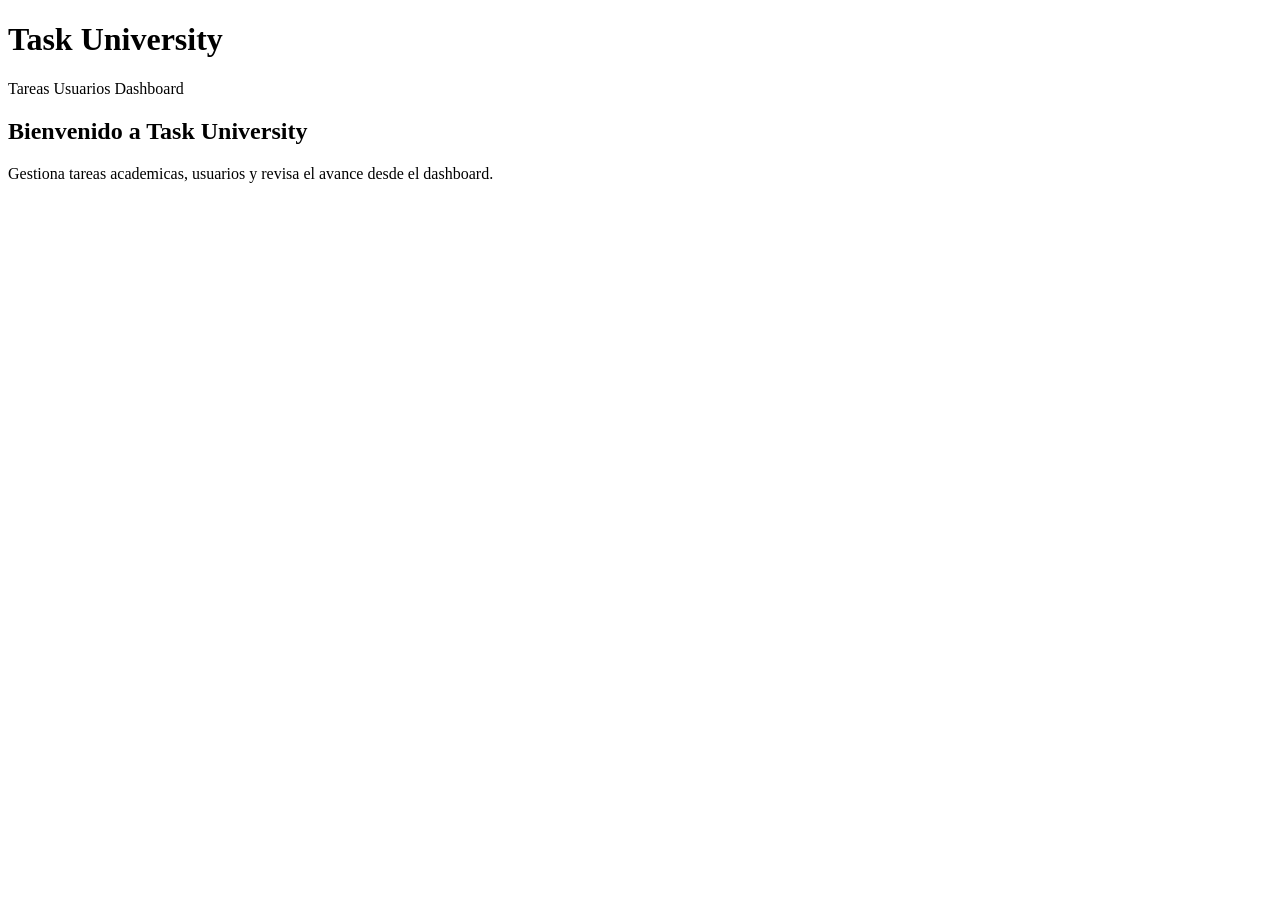
<file: src/main/resources/templates/index.html>
<!DOCTYPE html>
<html lang="es" xmlns:th="http://www.thymeleaf.org">
<head>
    <meta charset="UTF-8">
    <title>Task University</title>
    <link rel="stylesheet" th:href="@{/css/styles.css}">
</head>
<body>
<header>
    <h1>Task University</h1>
    <nav>
        <a th:href="@{/tareas}">Tareas</a>
        <a th:href="@{/usuarios}">Usuarios</a>
        <a th:href="@{/dashboard}">Dashboard</a>
    </nav>
</header>
<main>
    <div class="tarjeta">
        <h2>Bienvenido a Task University</h2>
        <p>Gestiona tareas academicas, usuarios y revisa el avance desde el dashboard.</p>
    </div>
</main>
</body>
</html>
</file>
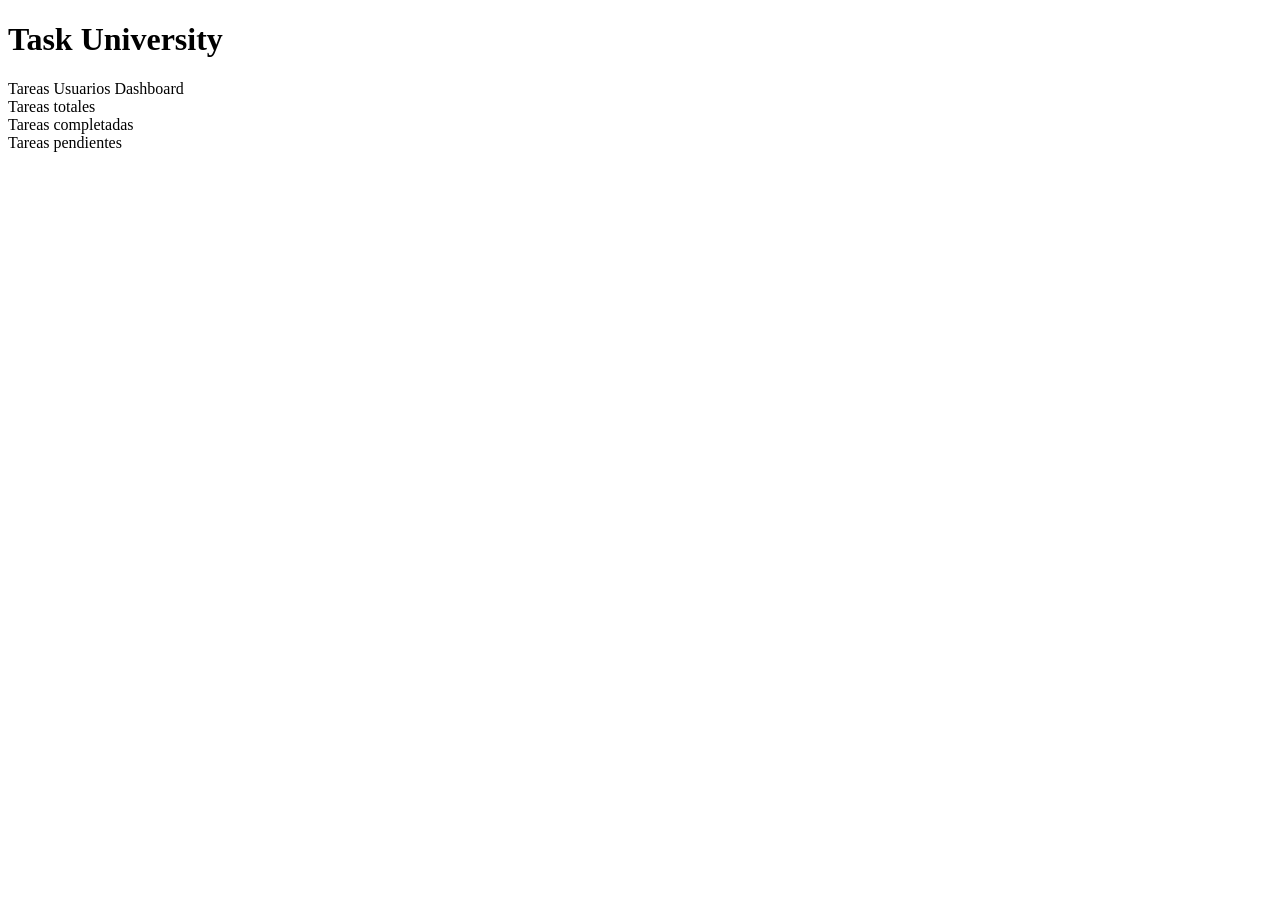
<file: src/main/resources/templates/dashboard/dashboard.html>
<!DOCTYPE html>
<html lang="es" xmlns:th="http://www.thymeleaf.org">
<head>
    <meta charset="UTF-8">
    <title>Dashboard - Task University</title>
    <link rel="stylesheet" th:href="@{/css/styles.css}">
</head>
<body>
<header>
    <h1>Task University</h1>
    <nav>
        <a th:href="@{/tareas}">Tareas</a>
        <a th:href="@{/usuarios}">Usuarios</a>
        <a th:href="@{/dashboard}">Dashboard</a>
    </nav>
</header>
<main>
    <div class="resumen-dashboard">
        <div class="tarjeta">
            <div class="numero" th:text="${totalTareas}"></div>
            <div>Tareas totales</div>
        </div>
        <div class="tarjeta">
            <div class="numero" th:text="${tareasCompletadas}"></div>
            <div>Tareas completadas</div>
        </div>
        <div class="tarjeta">
            <div class="numero" th:text="${tareasPendientes}"></div>
            <div>Tareas pendientes</div>
        </div>
    </div>
</main>
</body>
</html>
</file>
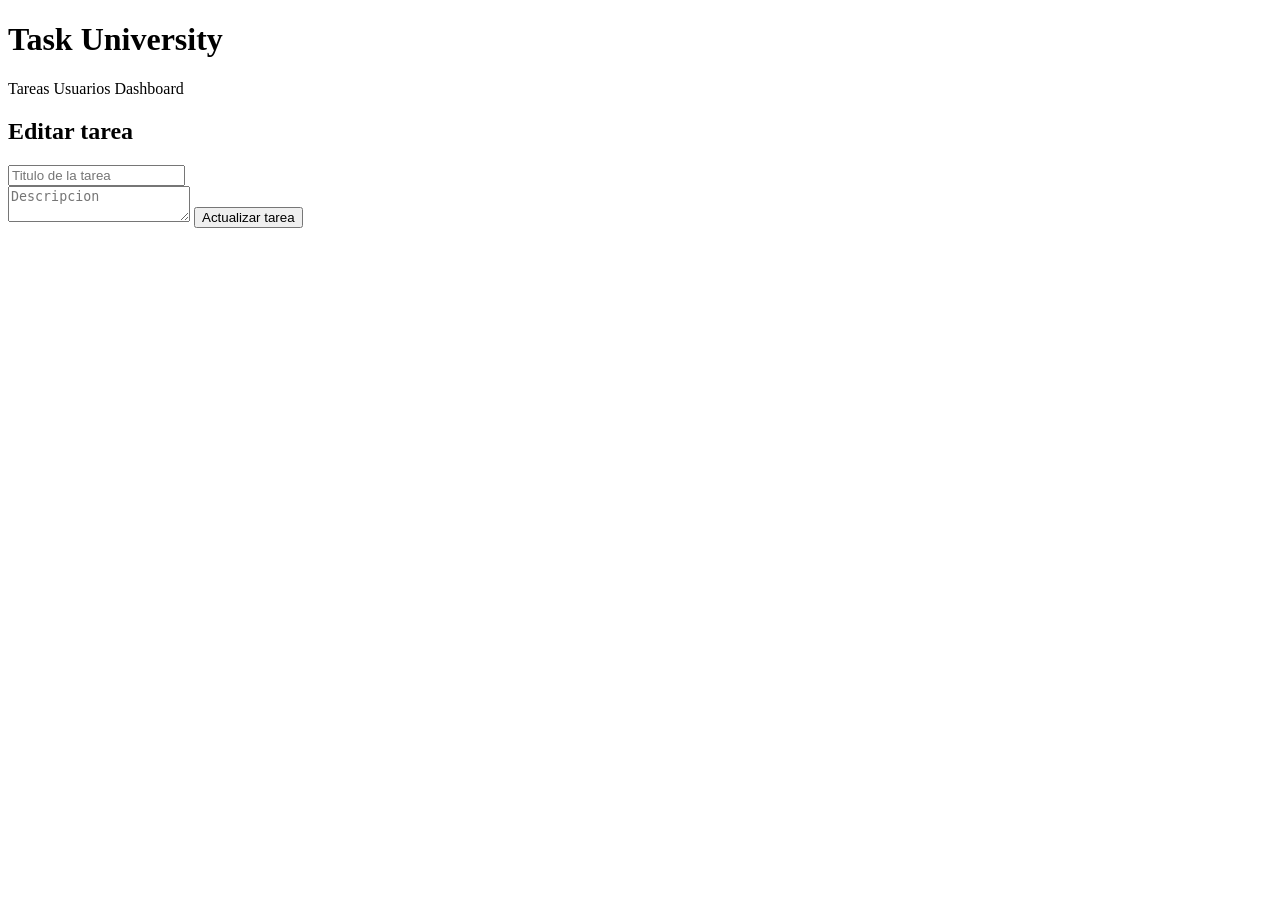
<file: src/main/resources/templates/tareas/formulario.html>
<!DOCTYPE html>
<html lang="es" xmlns:th="http://www.thymeleaf.org">
<head>
    <meta charset="UTF-8">
    <title>Editar tarea - Task University</title>
    <link rel="stylesheet" th:href="@{/css/styles.css}">
</head>
<body>
<header>
    <h1>Task University</h1>
    <nav>
        <a th:href="@{/tareas}">Tareas</a>
        <a th:href="@{/usuarios}">Usuarios</a>
        <a th:href="@{/dashboard}">Dashboard</a>
    </nav>
</header>
<main>
    <div class="tarjeta">
        <h2>Editar tarea</h2>
        <form th:action="@{/tareas/editar/{id}(id=${tarea.id})}" th:object="${tarea}" method="post">
            <div>
                <input type="text" th:field="*{titulo}" placeholder="Titulo de la tarea">
                <span class="error" th:if="${#fields.hasErrors('titulo')}" th:errors="*{titulo}"></span>
            </div>
            <textarea th:field="*{descripcion}" placeholder="Descripcion"></textarea>
            <button type="submit">Actualizar tarea</button>
        </form>
    </div>
</main>
</body>
</html>
</file>
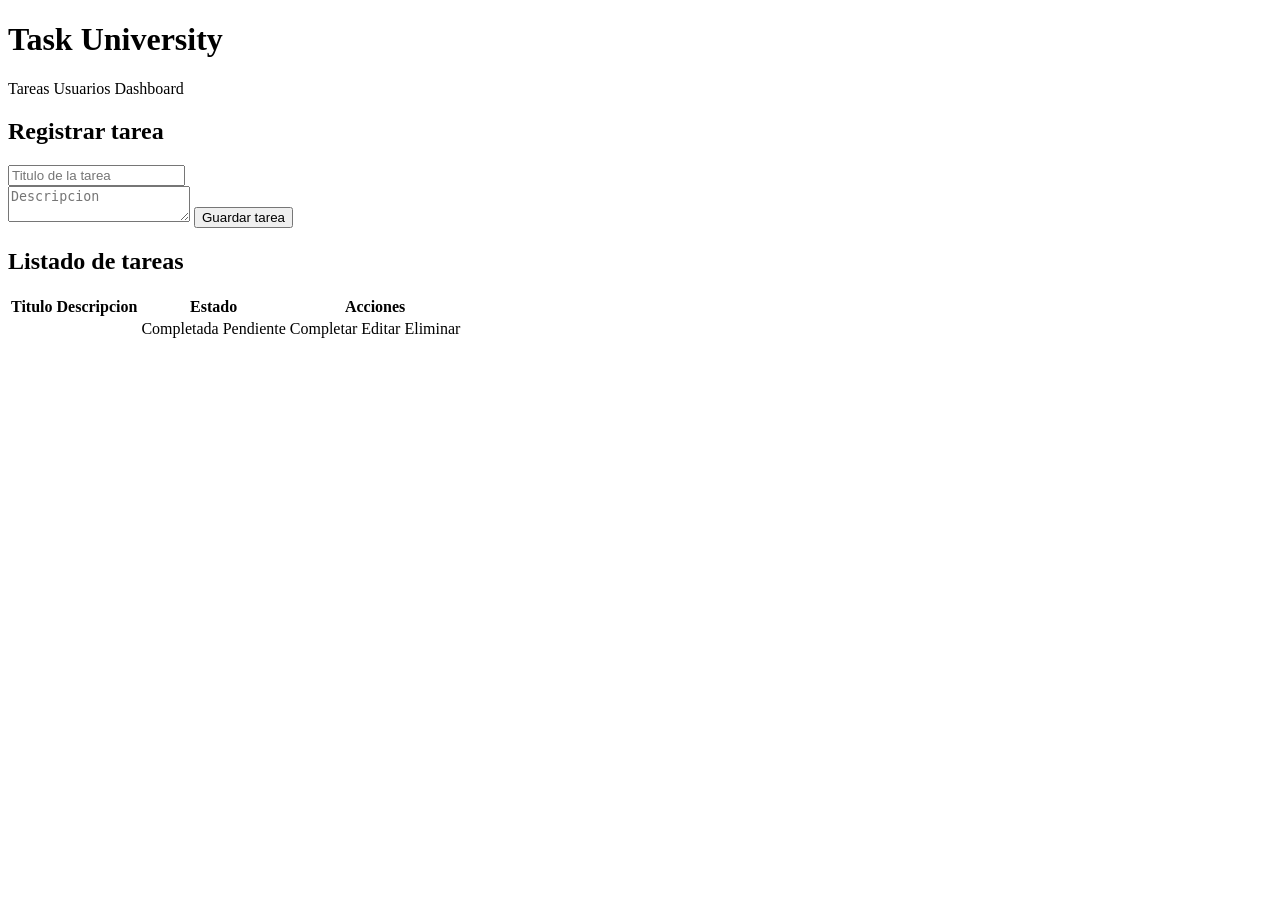
<file: src/main/resources/templates/tareas/lista.html>
<!DOCTYPE html>
<html lang="es" xmlns:th="http://www.thymeleaf.org">
<head>
    <meta charset="UTF-8">
    <title>Tareas - Task University</title>
    <link rel="stylesheet" th:href="@{/css/styles.css}">
</head>
<body>
<header>
    <h1>Task University</h1>
    <nav>
        <a th:href="@{/tareas}">Tareas</a>
        <a th:href="@{/usuarios}">Usuarios</a>
        <a th:href="@{/dashboard}">Dashboard</a>
    </nav>
</header>
<main>
    <div class="tarjeta">
        <h2>Registrar tarea</h2>
        <form th:action="@{/tareas}" th:object="${tarea}" method="post">
            <div>
                <input type="text" th:field="*{titulo}" placeholder="Titulo de la tarea">
                <span class="error" th:if="${#fields.hasErrors('titulo')}" th:errors="*{titulo}"></span>
            </div>
            <textarea th:field="*{descripcion}" placeholder="Descripcion"></textarea>
            <button type="submit">Guardar tarea</button>
        </form>
    </div>

    <div class="tarjeta">
        <h2>Listado de tareas</h2>
        <table>
            <thead>
            <tr>
                <th>Titulo</th>
                <th>Descripcion</th>
                <th>Estado</th>
                <th>Acciones</th>
            </tr>
            </thead>
            <tbody>
            <tr th:each="t : ${tareas}">
                <td th:text="${t.titulo}"></td>
                <td th:text="${t.descripcion}"></td>
                <td>
                    <span th:if="${t.completada}" class="etiqueta-completada">Completada</span>
                    <span th:unless="${t.completada}" class="etiqueta-pendiente">Pendiente</span>
                </td>
                <td>
                    <a class="boton" th:href="@{/tareas/completar/{id}(id=${t.id})}">Completar</a>
                    <a class="boton" th:href="@{/tareas/editar/{id}(id=${t.id})}">Editar</a>
                    <a class="boton boton-peligro" th:href="@{/tareas/eliminar/{id}(id=${t.id})}">Eliminar</a>
                </td>
            </tr>
            </tbody>
        </table>
    </div>
</main>
</body>
</html>
</file>
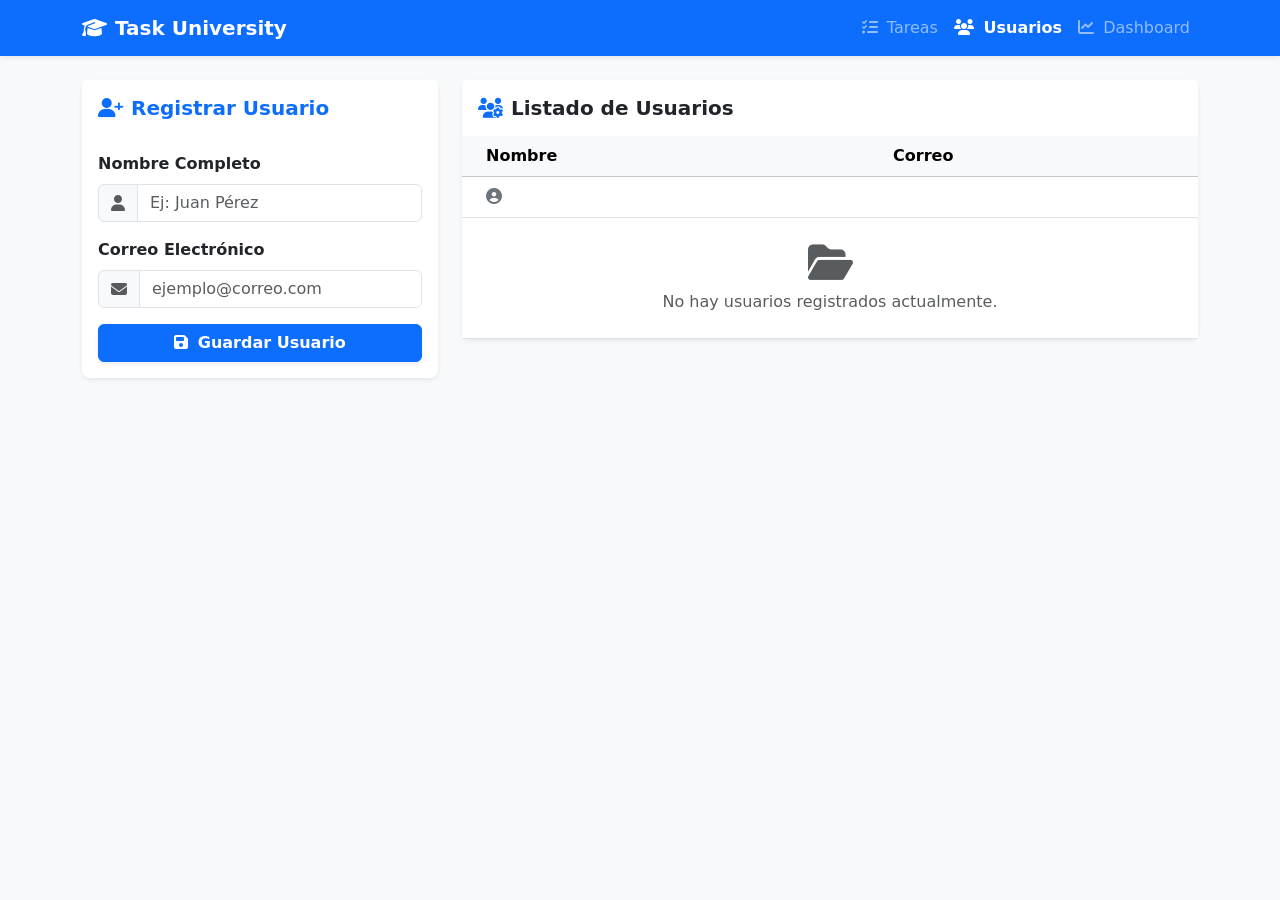
<file: src/main/resources/templates/usuarios/lista.html>
<!DOCTYPE html>
<html lang="es" xmlns:th="http://www.thymeleaf.org">
<head>
    <meta charset="UTF-8">
    <meta name="viewport" content="width=device-width, initial-scale=1.0">
    <title>Gestión de Usuarios - Task University</title>
    
    <link href="https://cdn.jsdelivr.net/npm/bootstrap@5.3.2/dist/css/bootstrap.min.css" rel="stylesheet">
    <!-- FontAwesome Iconos -->
    <link href="https://cdnjs.cloudflare.com/ajax/libs/font-awesome/6.4.0/css/all.min.css" rel="stylesheet">
    <!-- Estilos personalizados -->
    <link rel="stylesheet" th:href="@{/css/styles.css}">
</head>
<body class="bg-light">

    <nav class="navbar navbar-expand-lg navbar-dark bg-primary shadow-sm mb-4">
        <div class="container">
            <a class="navbar-brand fw-bold" href="#">
                <i class="fa-solid fa-graduation-cap me-2"></i>Task University
            </a>
            <button class="navbar-toggler" type="button" data-bs-toggle="collapse" data-bs-target="#navbarNav">
                <span class="navbar-toggler-icon"></span>
            </button>
            <div class="collapse navbar-collapse" id="navbarNav">
                <ul class="navbar-nav ms-auto">
                    <li class="nav-item">
                        <a class="nav-link" th:href="@{/tareas}"><i class="fa-solid fa-list-check me-1"></i> Tareas</a>
                    </li>
                    <li class="nav-item">
                        <a class="nav-link active fw-semibold" th:href="@{/usuarios}"><i class="fa-solid fa-users me-1"></i> Usuarios</a>
                    </li>
                    <li class="nav-item">
                        <a class="nav-link" th:href="@{/dashboard}"><i class="fa-solid fa-chart-line me-1"></i> Dashboard</a>
                    </li>
                </ul>
            </div>
        </div>
    </nav>

    <main class="container mb-5">
        <div class="row g-4">
            
            <!-- Tarjeta: Registrar Usuario -->
            <div class="col-lg-4">
                <div class="card border-0 shadow-sm rounded-3">
                    <div class="card-header bg-white py-3 border-0">
                        <h5 class="card-title mb-0 fw-bold text-primary">
                            <i class="fa-solid fa-user-plus me-2"></i>Registrar Usuario
                        </h5>
                    </div>
                    <div class="card-body">
                        <form th:action="@{/usuarios}" th:object="${usuario}" method="post">
                            <div class="mb-3">
                                <label class="form-label fw-semibold">Nombre Completo</label>
                                <div class="input-group">
                                    <span class="input-group-text bg-light"><i class="fa-solid fa-user text-muted"></i></span>
                                    <input type="text" class="form-control" th:field="*{nombre}" placeholder="Ej: Juan Pérez">
                                </div>
                                <div class="text-danger small mt-1" th:if="${#fields.hasErrors('nombre')}" th:errors="*{nombre}"></div>
                            </div>

                            <div class="mb-3">
                                <label class="form-label fw-semibold">Correo Electrónico</label>
                                <div class="input-group">
                                    <span class="input-group-text bg-light"><i class="fa-solid fa-envelope text-muted"></i></span>
                                    <input type="email" class="form-control" th:field="*{correo}" placeholder="ejemplo@correo.com">
                                </div>
                                <div class="text-danger small mt-1" th:if="${#fields.hasErrors('correo')}" th:errors="*{correo}"></div>
                            </div>

                            <button type="submit" class="btn btn-primary w-100 fw-bold shadow-sm">
                                <i class="fa-solid fa-floppy-disk me-1"></i> Guardar Usuario
                            </button>
                        </form>
                    </div>
                </div>
            </div>

            <!-- Tarjeta: Listado de Usuarios -->
            <div class="col-lg-8">
                <div class="card border-0 shadow-sm rounded-3">
                    <div class="card-header bg-white py-3 border-0 d-flex justify-content-between align-items-center">
                        <h5 class="card-title mb-0 fw-bold text-dark">
                            <i class="fa-solid fa-users-gear me-2 text-primary"></i>Listado de Usuarios
                        </h5>
                    </div>
                    <div class="card-body p-0">
                        <div class="table-responsive">
                            <table class="table table-hover align-middle mb-0">
                                <thead class="table-light">
                                    <tr>
                                        <th class="ps-4">Nombre</th>
                                        <th>Correo</th>
                                    </tr>
                                </thead>
                                <tbody>
                                    <tr th:each="u : ${usuarios}">
                                        <td class="ps-4 fw-semibold text-dark">
                                            <i class="fa-solid fa-circle-user me-2 text-secondary"></i>
                                            <span th:text="${u.nombre}"></span>
                                        </td>
                                        <td class="text-muted" th:text="${u.correo}"></td>
                                    </tr>
                                    <tr th:if="${#lists.isEmpty(usuarios)}">
                                        <td colspan="2" class="text-center py-4 text-muted">
                                            <i class="fa-solid fa-folder-open display-6 d-block mb-2"></i>
                                            No hay usuarios registrados actualmente.
                                        </td>
                                    </tr>
                                </tbody>
                            </table>
                        </div>
                    </div>
                </div>
            </div>

        </div>
    </main>

    <script src="https://cdn.jsdelivr.net/npm/bootstrap@5.3.2/dist/js/bootstrap.bundle.min.js"></script>
</body>
</html>
</file>
